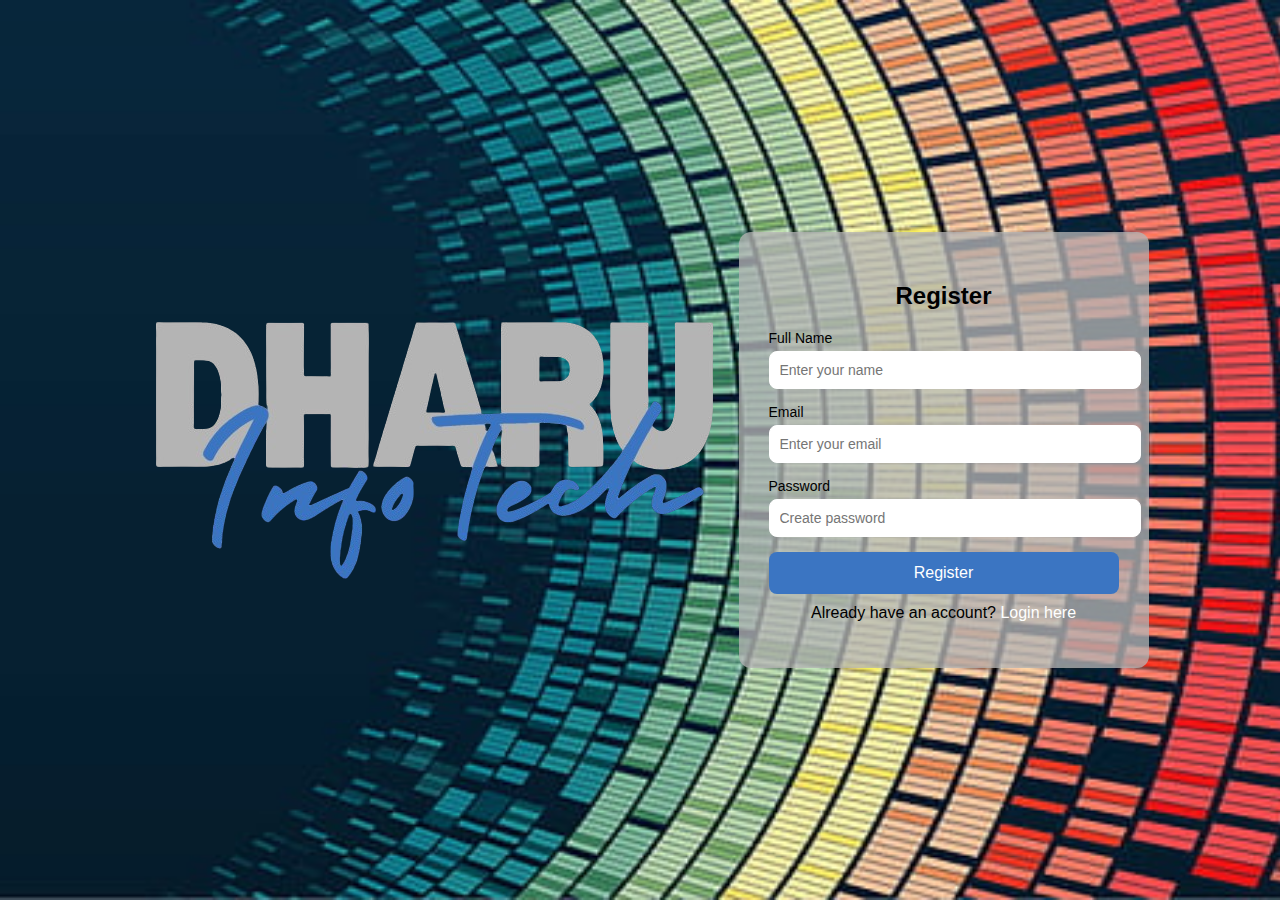
<file: index.html>
<!DOCTYPE html>
<html lang="en">
<head>
  <meta charset="UTF-8">
  <meta name="viewport" content="width=device-width, initial-scale=1.0">
  <title>Dharu info-tech/Register</title>
  <link rel="stylesheet" href="style.css">
</head>
<body>
  <nav>
    <a href="#"><img src="slide/image/logo.png" alt="logo"></a>
    </nav>
  <div class="container">
    <h2>Register</h2>
    <form action="login.html" method="get">
      <div class="input-box">
        <label>Full Name</label>
        <input type="text" name="name" placeholder="Enter your name" required>
      </div>
      <div class="input-box">
        <label>Email</label>
        <input type="email" name="email" placeholder="Enter your email" required>
      </div>
      <div class="input-box">
        <label>Password</label>
        <input type="password" name="password" placeholder="Create password" required>
      </div>
      <button type="submit">Register</button>
      <p>Already have an account? <a href="login.html">Login here</a></p>
    </form>
  </div>
</body>
</html>
</file>
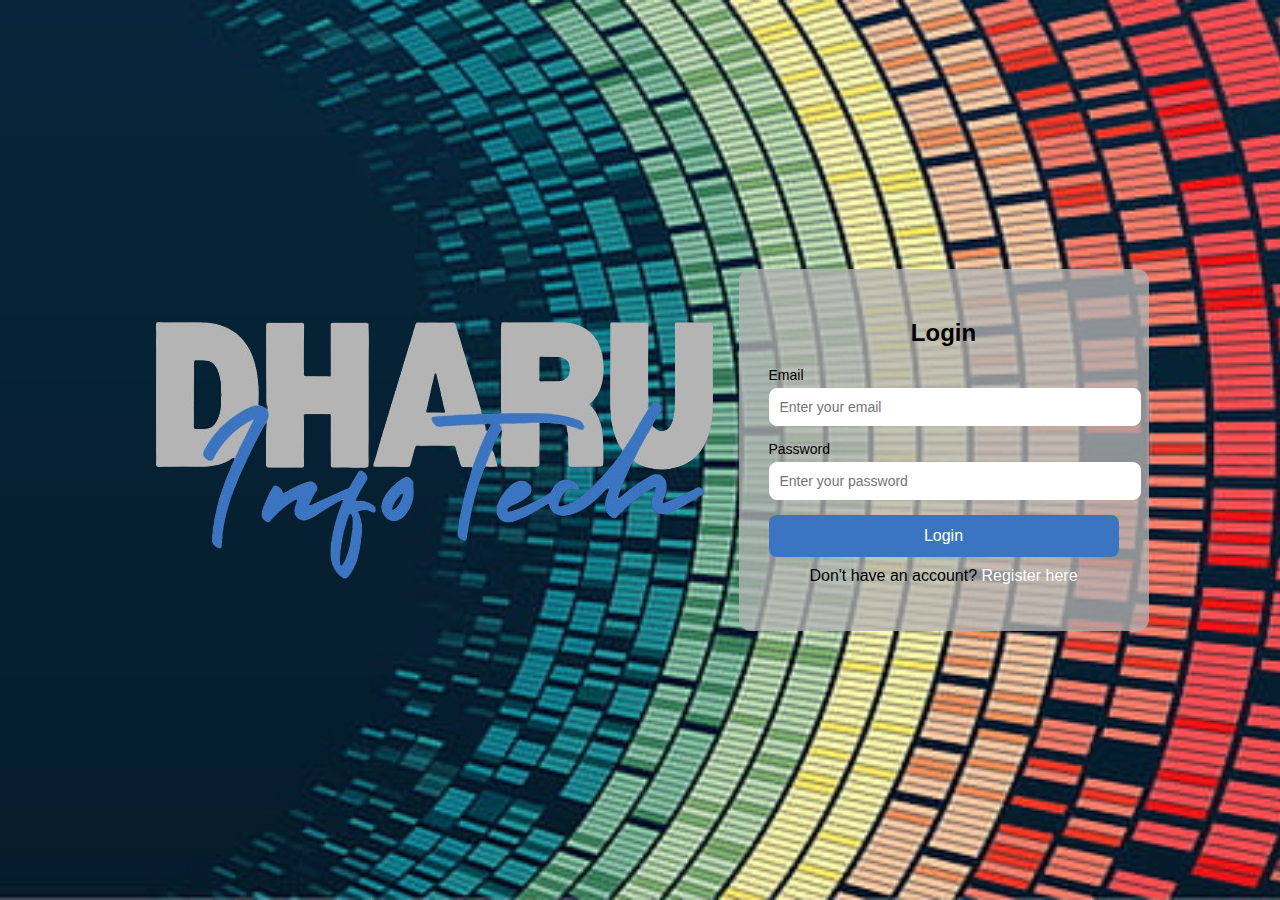
<file: login.html>
<!DOCTYPE html>
<html lang="en">
<head>
  <meta charset="UTF-8">
  <meta name="viewport" content="width=device-width, initial-scale=1.0">
  <title>Dharu info-tech/Login</title>
  <link rel="stylesheet" href="style.css">
</head>
<body>
  <nav>
    <a href="#"><img src="slide/image/logo.png" alt="logo"></a>
    </nav>
  <div class="container">
    <h2>Login</h2>
    <form action="home.html" method="get">
      <div class="input-box">
        <label>Email</label>
        <input type="email" name="email" placeholder="Enter your email" required>
      </div>
      <div class="input-box">
        <label>Password</label>
        <input type="password" name="password" placeholder="Enter your password" required>
      </div>
      <button type="submit">Login</button>
      <p>Don't have an account? <a href="index.html">Register here</a></p>
    </form>
  </div>
</body>
</html>
</file>
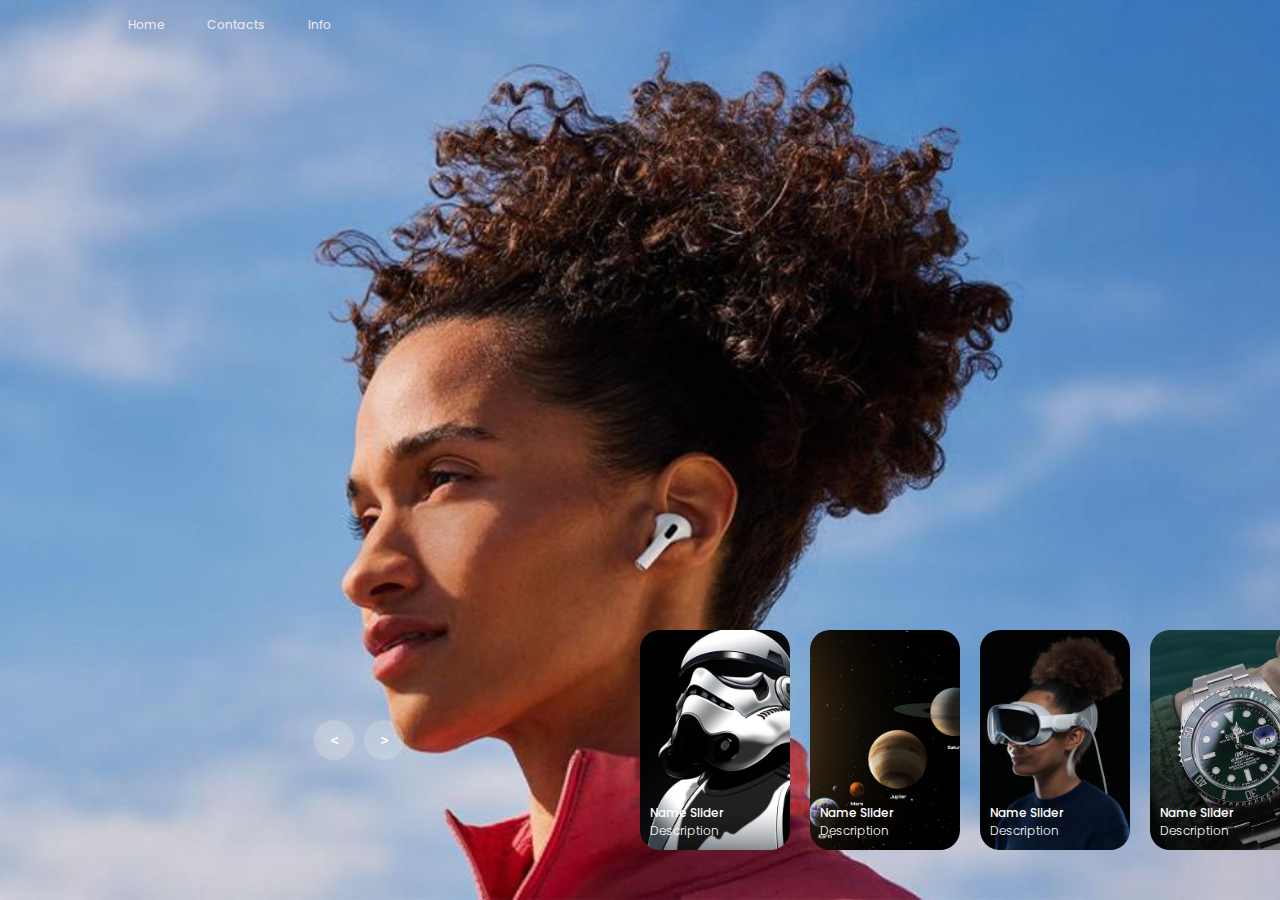
<file: slide.html>
<!DOCTYPE html>
<html lang="en">
<head>
    <meta charset="UTF-8">
    <meta name="viewport" content="width=device-width, initial-scale=1.0">
    <title>Dharu info-tech</title>
    <link rel="stylesheet" href="slide/style.css">
</head>
<body>
    <header>
        <nav>
            <a href="">Home</a>
            <a href="">Contacts</a>
            <a href="">Info</a>
        </nav>
    </header>

    <!-- carousel -->
    <div class="carousel">
        <!-- list item -->
        <div class="list">
            <div class="item">
                <img src="slide/image/img1.jpg">
                <div class="content">
                    <div class="author">Ui&Ux Design</div>
                    <div class="title">products</div>
                    <div class="topic">Airpods</div>
                    <div class="des">
                        <!-- lorem 50 -->
                        AirPods are wireless earbuds designed for a smooth and easy listening experience. They connect quickly to devices through Bluetooth for music, calls, and more. With features like touch controls, voice assistant support, and auto-pairing, they make daily use simple. Advanced versions include noise cancellation and spatial audio for richer sound. Their compact charging case keeps them portable and powered throughout the day.
                    </div>
                    <div class="buttons">
                        <button> <a href="slide/nodes/airpods/airpods.html" class="menuLink">Visit</a> </button></button>
                        <button> <a href="slide/nodes/airpods/buy/buy.html" class="menuLink">Buy Now</a></button>
                    </div>
                </div>
            </div>
            <div class="item">
                <img src="slide/image/img2.jpg">
                <div class="content">
                    <div class="author">Ui&Ux Design</div>
                    <div class="title">Products</div>
                    <div class="topic">Star War</div>
                    <div class="des">
                        Star Wars is a legendary science-fiction saga set in a galaxy far, far away.It tells the story of the battle between the Jedi, who use the Force for good, and the Sith, who use it for evil.The saga spans across generations, with epic space battles, lightsabers, and powerful heroes and villains.It explores themes of hope, destiny, friendship, and the struggle between light and dark.Since its debut in 1977, Star Wars has become one of the most beloved and influential stories worldwide.
                    </div>
                    <div class="buttons">
                        <button><a href="slide/nodes/star/star.html" class="menuLink">Visit</a> </button></button>
                        <button><a href="slide/nodes/star/buy/buy.html" class="menuLink">Buy Now</a></button>
                    </div>
                </div>
            </div>
            <div class="item">
                <img src="slide/image/img3.jpg">
                <div class="content">
                    <div class="author">Ui&Ux Design</div>
                    <div class="title">Education</div>
                    <div class="topic">Solar System</div>
                    <div class="des">
                        The Solar System is a collection of the Sun, planets, moons, and other objects.It has eight planets that orbit the Sun, ranging from Mercury to Neptune.Moons, asteroids, comets, and dwarf planets also move within it.Gravity from the Sun keeps everything in motion and balance.It is our cosmic home, where Earth is the only known planet with life.
                    </div>
                    <div class="buttons">
                        <button><a href="slide/nodes/solar/solar.html" class="menuLink">Visit</a> </button></button>
                        <button><a href="slide/nodes/solar/buy/buy.html" class="menuLink">Buy Now</a></button>
                    </div>
                </div>
            </div>
            <div class="item">
                <img src="slide/image/img4.jpg">
                <div class="content">
                    <div class="author">Ui&Ux Design</div>
                    <div class="title">Product</div>
                    <div class="topic">Apple Vision Pro</div>
                    <div class="des">
                        The Vision Pro is a mixed-reality headset that blends digital content with the real world.It uses high-resolution displays and advanced sensors for immersive experiences.Users can control it with their eyes, hands, and voice instead of controllers.It supports apps, movies, games, and even work tasks in a 3D space.Designed as a new kind of computer, it aims to change how people see and use technology.
                    </div>
                    <div class="buttons">
                        <button><a href="slide/nodes/vision/vision.html" class="menuLink">Visit</a> </button></button>
                        <button><a href="slide/nodes/vision/buy/buy.html" class="menuLink">Buy Now</a></button>
                    </div>
                </div>
            </div>
            <div class="item">
                <img src="slide/image/img5.jpg">
                <div class="content">
                    <div class="author">Ui&Ux Design</div>
                    <div class="title">Product</div>
                    <div class="topic">Watch</div>
                    <div class="des">
                        Watches can be digital or analog, and some are even smartwatches that show messages and track health. Apart from keeping time, a watch is also a fashion accessory, showing style and personality.
                    </div>
                    <div class="buttons">
                        <button><a href="slide/nodes/watch/watch.html" class="menuLink">Visit</a> </button></button>
                        <button><a href="slide/nodes/watch/buy/buy.html" class="menuLink">Buy Now</a></button>
                    </div>
                </div>
            </div>
        </div>
        <!-- list thumnail -->
        <div class="thumbnail">
            <div class="item">
                <img src="slide/image/img1.jpg">
                <div class="content">
                    <div class="title">
                        Name Slider
                    </div>
                    <div class="description">
                        Description
                    </div>
                </div>
            </div>
            <div class="item">
                <img src="slide/image/img2.jpg">
                <div class="content">
                    <div class="title">
                        Name Slider
                    </div>
                    <div class="description">
                        Description
                    </div>
                </div>
            </div>
            <div class="item">
                <img src="slide/image/img3.jpg">
                <div class="content">
                    <div class="title">
                        Name Slider
                    </div>
                    <div class="description">
                        Description
                    </div>
                </div>
            </div>
            <div class="item">
                <img src="slide/image/img4.jpg">
                <div class="content">
                    <div class="title">
                        Name Slider
                    </div>
                    <div class="description">
                        Description
                    </div>
                </div>
            </div>
            <div class="item">
                <img src="slide/image/img5.jpg">
                <div class="content">
                    <div class="title">
                        Name Slider
                    </div>
                    <div class="description">
                        Description
                    </div>
                </div>
            </div>
        </div>
        <!-- next prev -->

        <div class="arrows">
            <button id="prev"><</button>
            <button id="next">></button>
        </div>
        <!-- time running -->
        <div class="time"></div>
    </div>

    <script src="slide/app.js"></script>
</body>
</html>
</file>
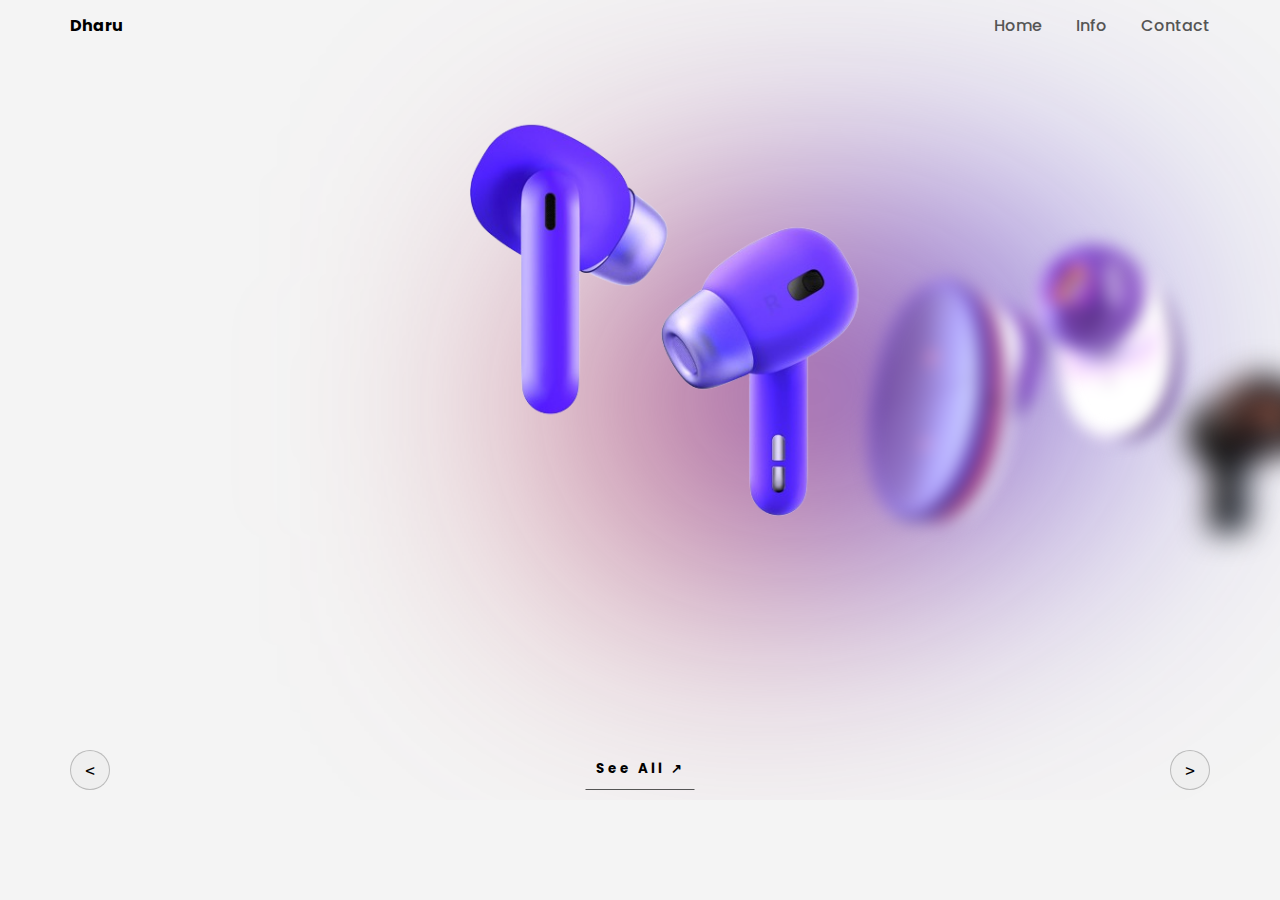
<file: slide/nodes/airpods/airpods.html>
<!DOCTYPE html>
<html lang="en">
<head>
    <meta charset="UTF-8">
    <meta name="viewport" content="width=device-width, initial-scale=1.0">
    <title>Dharu info-tech/Airpods</title>
    <link rel="stylesheet" href="style.css">
</head>
<body>
    
<header>
    <div class="logo">Dharu</div>
    <nav>
        <a href="">Home</a>
        <a href="">Info</a>
        <a href="">Contact</a>
    </nav>
</header>
    <div class="carousel">
        <div class="list">
            <div class="item">
                <img src="images/img1.png">
                <div class="introduce">
                    <div class="title">DESIGN SLIDER</div>
                    <div class="topic">Airpod</div>
                    <div class="des">
                        <!-- 20 lorem -->
                        Lorem ipsum dolor sit amet consectetur adipisicing elit. Officia, laborum cumque dignissimos quidem atque et eligendi aperiam voluptates beatae maxime.
                    </div>
                    <button class="seeMore">SEE MORE &#8599</button>
                </div>
                <div class="detail">
                    <div class="title">Airpod GHTK</div>
                    <div class="des">
                        <!-- lorem 50 -->
                        Lorem ipsum dolor sit amet, consectetur adipisicing elit. Dolor, reiciendis suscipit nobis nulla animi, modi explicabo quod corrupti impedit illo, accusantium in eaque nam quia adipisci aut distinctio porro eligendi. Reprehenderit nostrum consequuntur ea! Accusamus architecto dolores modi ducimus facilis quas voluptatibus! Tempora ratione accusantium magnam nulla tenetur autem beatae.
                    </div>
                    <div class="specifications">
                        <div>
                            <p>Used Time</p>
                            <p>6 hours</p>
                        </div>
                        <div>
                            <p>Charging port</p>
                            <p>Type-C</p>
                        </div>
                        <div>
                            <p>Compatible</p>
                            <p>Android</p>
                        </div>
                        <div>
                            <p>Bluetooth</p>
                            <p>5.3</p>
                        </div>
                        <div>
                            <p>Controlled</p>
                            <p>Touch</p>
                        </div>
                    </div>
                    <div class="checkout">
                        <button>ADD TO CART</button>
                        <button>CHECKOUT</button>
                    </div>
                </div>
            </div>

            <div class="item">
                <img src="images/img2.png">
                <div class="introduce">
                    <div class="title">DESIGN SLIDER</div>
                    <div class="topic">Airpod</div>
                    <div class="des">
                        <!-- 20 lorem -->
                        Lorem ipsum dolor sit amet consectetur adipisicing elit. Officia, laborum cumque dignissimos quidem atque et eligendi aperiam voluptates beatae maxime.
                    </div>
                    <button class="seeMore">SEE MORE &#8599</button>
                </div>
                <div class="detail">
                    <div class="title">Airpod GHTK</div>
                    <div class="des">
                        <!-- lorem 50 -->
                        Lorem ipsum dolor sit amet, consectetur adipisicing elit. Dolor, reiciendis suscipit nobis nulla animi, modi explicabo quod corrupti impedit illo, accusantium in eaque nam quia adipisci aut distinctio porro eligendi. Reprehenderit nostrum consequuntur ea! Accusamus architecto dolores modi ducimus facilis quas voluptatibus! Tempora ratione accusantium magnam nulla tenetur autem beatae.
                    </div>
                    <div class="specifications">
                        <div>
                            <p>Used Time</p>
                            <p>6 hours</p>
                        </div>
                        <div>
                            <p>Charging port</p>
                            <p>Type-C</p>
                        </div>
                        <div>
                            <p>Compatible</p>
                            <p>Android</p>
                        </div>
                        <div>
                            <p>Bluetooth</p>
                            <p>5.3</p>
                        </div>
                        <div>
                            <p>Controlled</p>
                            <p>Touch</p>
                        </div>
                    </div>
                    <div class="checkout">
                        <button>ADD TO CART</button>
                        <button>CHECKOUT</button>
                    </div>
                </div>
            </div>

            <div class="item">
                <img src="images/img3.png">
                <div class="introduce">
                    <div class="title">DESIGN SLIDER</div>
                    <div class="topic">Airpod</div>
                    <div class="des">
                        <!-- 20 lorem -->
                        Lorem ipsum dolor sit amet consectetur adipisicing elit. Officia, laborum cumque dignissimos quidem atque et eligendi aperiam voluptates beatae maxime.
                    </div>
                    <button class="seeMore">SEE MORE &#8599</button>
                </div>
                <div class="detail">
                    <div class="title">Airpod GHTK</div>
                    <div class="des">
                        <!-- lorem 50 -->
                        Lorem ipsum dolor sit amet, consectetur adipisicing elit. Dolor, reiciendis suscipit nobis nulla animi, modi explicabo quod corrupti impedit illo, accusantium in eaque nam quia adipisci aut distinctio porro eligendi. Reprehenderit nostrum consequuntur ea! Accusamus architecto dolores modi ducimus facilis quas voluptatibus! Tempora ratione accusantium magnam nulla tenetur autem beatae.
                    </div>
                    <div class="specifications">
                        <div>
                            <p>Used Time</p>
                            <p>6 hours</p>
                        </div>
                        <div>
                            <p>Charging port</p>
                            <p>Type-C</p>
                        </div>
                        <div>
                            <p>Compatible</p>
                            <p>Android</p>
                        </div>
                        <div>
                            <p>Bluetooth</p>
                            <p>5.3</p>
                        </div>
                        <div>
                            <p>Controlled</p>
                            <p>Touch</p>
                        </div>
                    </div>
                    <div class="checkout">
                        <button>ADD TO CART</button>
                        <button>CHECKOUT</button>
                    </div>
                </div>
            </div>

            <div class="item">
                <img src="images/img4.png">
                <div class="introduce">
                    <div class="title">DESIGN SLIDER</div>
                    <div class="topic">Airpod</div>
                    <div class="des">
                        <!-- 20 lorem -->
                        Lorem ipsum dolor sit amet consectetur adipisicing elit. Officia, laborum cumque dignissimos quidem atque et eligendi aperiam voluptates beatae maxime.
                    </div>
                    <button class="seeMore">SEE MORE &#8599</button>
                </div>
                <div class="detail">
                    <div class="title">Airpod GHTK</div>
                    <div class="des">
                        <!-- lorem 50 -->
                        Lorem ipsum dolor sit amet, consectetur adipisicing elit. Dolor, reiciendis suscipit nobis nulla animi, modi explicabo quod corrupti impedit illo, accusantium in eaque nam quia adipisci aut distinctio porro eligendi. Reprehenderit nostrum consequuntur ea! Accusamus architecto dolores modi ducimus facilis quas voluptatibus! Tempora ratione accusantium magnam nulla tenetur autem beatae.
                    </div>
                    <div class="specifications">
                        <div>
                            <p>Used Time</p>
                            <p>6 hours</p>
                        </div>
                        <div>
                            <p>Charging port</p>
                            <p>Type-C</p>
                        </div>
                        <div>
                            <p>Compatible</p>
                            <p>Android</p>
                        </div>
                        <div>
                            <p>Bluetooth</p>
                            <p>5.3</p>
                        </div>
                        <div>
                            <p>Controlled</p>
                            <p>Touch</p>
                        </div>
                    </div>
                    <div class="checkout">
                        <button>ADD TO CART</button>
                        <button>CHECKOUT</button>
                    </div>
                </div>
            </div>

            <div class="item">
                <img src="images/img5.png">
                <div class="introduce">
                    <div class="title">DESIGN SLIDER</div>
                    <div class="topic">Airpod</div>
                    <div class="des">
                        <!-- 20 lorem -->
                        Lorem ipsum dolor sit amet consectetur adipisicing elit. Officia, laborum cumque dignissimos quidem atque et eligendi aperiam voluptates beatae maxime.
                    </div>
                    <button class="seeMore">SEE MORE &#8599</button>
                </div>
                <div class="detail">
                    <div class="title">Airpod</div>
                    <div class="des">
                        <!-- lorem 50 -->
                        Lorem ipsum dolor sit amet, consectetur adipisicing elit. Dolor, reiciendis suscipit nobis nulla animi, modi explicabo quod corrupti impedit illo, accusantium in eaque nam quia adipisci aut distinctio porro eligendi. Reprehenderit nostrum consequuntur ea! Accusamus architecto dolores modi ducimus facilis quas voluptatibus! Tempora ratione accusantium magnam nulla tenetur autem beatae.
                    </div>
                    <div class="specifications">
                        <div>
                            <p>Used Time</p>
                            <p>6 hours</p>
                        </div>
                        <div>
                            <p>Charging port</p>
                            <p>Type-C</p>
                        </div>
                        <div>
                            <p>Compatible</p>
                            <p>Android</p>
                        </div>
                        <div>
                            <p>Bluetooth</p>
                            <p>5.3</p>
                        </div>
                        <div>
                            <p>Controlled</p>
                            <p>Touch</p>
                        </div>
                    </div>
                    <div class="checkout">
                        <button>ADD TO CART</button>
                        <button>CHECKOUT</button>
                    </div>
                </div>
            </div>

            <div class="item">
                <img src="images/img6.png">
                <div class="introduce">
                    <div class="title">DESIGN SLIDER</div>
                    <div class="topic">Airpod</div>
                    <div class="des">
                        <!-- 20 lorem -->
                        Lorem ipsum dolor sit amet consectetur adipisicing elit. Officia, laborum cumque dignissimos quidem atque et eligendi aperiam voluptates beatae maxime.
                    </div>
                    <button class="seeMore">SEE MORE &#8599</button>
                </div>
                <div class="detail">
                    <div class="title">Airpod GHTK</div>
                    <div class="des">
                        <!-- lorem 50 -->
                        Lorem ipsum dolor sit amet, consectetur adipisicing elit. Dolor, reiciendis suscipit nobis nulla animi, modi explicabo quod corrupti impedit illo, accusantium in eaque nam quia adipisci aut distinctio porro eligendi. Reprehenderit nostrum consequuntur ea! Accusamus architecto dolores modi ducimus facilis quas voluptatibus! Tempora ratione accusantium magnam nulla tenetur autem beatae.
                    </div>
                    <div class="specifications">
                        <div>
                            <p>Used Time</p>
                            <p>6 hours</p>
                        </div>
                        <div>
                            <p>Charging port</p>
                            <p>Type-C</p>
                        </div>
                        <div>
                            <p>Compatible</p>
                            <p>Android</p>
                        </div>
                        <div>
                            <p>Bluetooth</p>
                            <p>5.3</p>
                        </div>
                        <div>
                            <p>Controlled</p>
                            <p>Touch</p>
                        </div>
                    </div>
                    <div class="checkout">
                        <button>ADD TO CART</button>
                        <button>CHECKOUT</button>
                    </div>
                </div>
            </div>
        </div>
        <div class="arrows">
            <button id="prev"><</button>
            <button id="next">></button>
            <button id="back">See All  &#8599</button>
        </div>
    </div>



    <script src="app.js"></script>
</body>
</html>
</file>
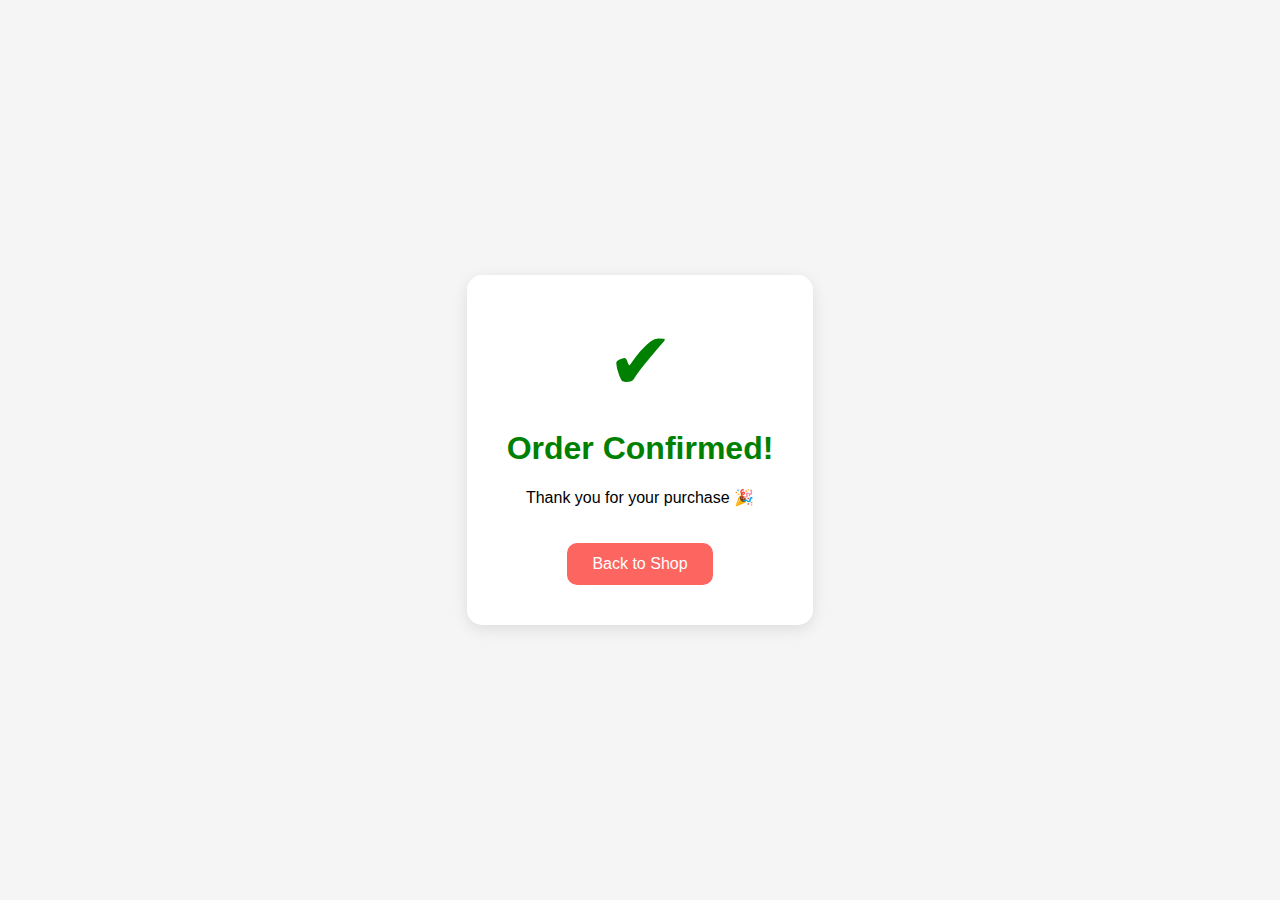
<file: slide/nodes/airpods/buy/success.html>
<!DOCTYPE html>
<html lang="en">
<head>
  <meta charset="UTF-8">
  <meta name="viewport" content="width=device-width, initial-scale=1.0">
  <title>Order Success</title>
  <style>
    body {
      font-family: Arial, sans-serif;
      background: #f5f5f5;
      display: flex;
      justify-content: center;
      align-items: center;
      height: 100vh;
      margin: 0;
    }
    .success-box {
      background: white;
      padding: 40px;
      border-radius: 15px;
      box-shadow: 0 4px 15px rgba(0,0,0,0.1);
      text-align: center;
      animation: fadeIn 1s ease-in-out;
    }
    .checkmark {
      font-size: 80px;
      color: green;
      animation: pop 0.6s ease-in-out;
    }
    @keyframes fadeIn {
      from {opacity: 0;}
      to {opacity: 1;}
    }
    @keyframes pop {
      0% {transform: scale(0);}
      70% {transform: scale(1.2);}
      100% {transform: scale(1);}
    }
    h1 { color: green; }
    .btn {
      margin-top: 20px;
      background: #fd6561;
      color: white;
      border: none;
      padding: 12px 25px;
      font-size: 16px;
      cursor: pointer;
      border-radius: 10px;
    }
    .btn:hover { background: #e63e3e; }
  </style>
</head>
<body>
  <div class="success-box">
    <div class="checkmark">✔</div>
    <h1>Order Confirmed!</h1>
    <p>Thank you for your purchase 🎉</p>
    <button class="btn" onclick="window.location.href='buy.html'">Back to Shop</button>
  </div>
</body>
</html>
</file>
<file: style.css>
/* style.css */

body {
    margin: 0;
    padding: 0;
    font-family: Arial, sans-serif;
    height: 100vh;
    background: url("slide/image/bg1.jpg") no-repeat center center fixed;
    background-size: cover;
    display: flex;
    justify-content: center;
    align-items: center;
}

/* Logo */
.logo {
    position: fixed;
    top: 200px;
    left: 20px;
    font-size: 28px;
    font-weight: bold;
    color: white;
}

/* Form container */
.form-box {
    background: rgb(255, 254, 254);
    padding: 40px;
    border-radius: 8px;
    box-shadow: 0 4px 8px rgb(255, 255, 255);
    width: 350px;
    text-align: center;
    color: rgb(255, 255, 255);
}

.form-box h2 {
    margin-bottom: 20px;
}

.form-box input {
    width: 100%;
    padding: 12px;
    margin: 10px 0;
    border: none;
    border-radius: 4px;
}

.form-box button {
    width: 100%;
    padding: 12px;
    background: red;
    border: none;
    border-radius: 4px;
    color: rgb(255, 255, 255);
    font-size: 16px;
    cursor: pointer;
}

.form-box button:hover {
    background: darkred;
}

.form-box a {
    color: #ffffff;
    font-size: 14px;
    text-decoration: none;
}

.form-box a:hover {
    text-decoration: underline;
}

.container {
  background: #b4b4b4c5;
  padding: 30px;
  border-radius: 12px;
  box-shadow: 0px 4px 10px rgba(255, 255, 255, 0);
  width: 350px;
}

h2 {
  text-align: center;
  margin-bottom: 20px;
}

.input-box {
  margin-bottom: 15px;
}

.input-box label {
  display: block;
  font-size: 14px;
  margin-bottom: 5px;
  color: #000000;
}

.input-box input {
  width: 100%;
  padding: 10px;
  border: 1px solid #ffffff;
  border-radius: 8px;
  font-size: 14px;
}

button {
  width: 100%;
  padding: 12px;
  border: none;
  border-radius: 8px;
  background: #3b75c2;
  color: #fff;
  font-size: 16px;
  cursor: pointer;
}

button:hover {
  background: #3b75c2;
}

p {
  text-align: center;
  margin-top: 10px;
}

a {
  color: #ffffff;
  text-decoration: none;
}

a:hover {
  text-decoration: underline;
}
</file>
<file: slide/style.css>
@import url('https://fonts.googleapis.com/css2?family=Poppins:ital,wght@0,100;0,200;0,300;0,400;0,500;0,600;0,700;0,800;0,900;1,100;1,200;1,300;1,400;1,500;1,600;1,700;1,800;1,900&display=swap');
body{
    margin: 0;
    background-color: #000;
    color: #eee;
    font-family: Poppins;
    font-size: 12px;
}
a{
    text-decoration: none;
}
header{
    width: 1140px;
    max-width: 80%;
    margin: auto;
    height: 50px;
    display: flex;
    align-items: center;
    position: relative;
    z-index: 100;
}
header a{
    color: #eee;
    margin-right: 40px;
}
/* carousel */
.carousel{
    height: 100vh;
    margin-top: -50px;
    width: 100vw;
    overflow: hidden;
    position: relative;
}
.carousel .list .item{
    width: 100%;
    height: 100%;
    position: absolute;
    inset: 0 0 0 0;
}
.carousel .list .item img{
    width: 100%;
    height: 100%;
    object-fit: cover;
}
.carousel .list .item .content{
    position: absolute;
    top: 20%;
    width: 1140px;
    max-width: 80%;
    left: 50%;
    transform: translateX(-50%);
    padding-right: 30%;
    box-sizing: border-box;
    color: #fff;
    text-shadow: 0 5px 10px #0004;
}
.carousel .list .item .author{
    font-weight: bold;
    letter-spacing: 10px;
}
.carousel .list .item .title,
.carousel .list .item .topic{
    font-size: 5em;
    font-weight: bold;
    line-height: 1.3em;
}
.carousel .list .item .topic{
    color: #f1683a;
}
.carousel .list .item .buttons{
    display: grid;
    grid-template-columns: repeat(2, 130px);
    grid-template-rows: 40px;
    gap: 5px;
    margin-top: 20px;
}
.carousel .list .item .buttons button{
    border: none;
    background-color: #eee;
    letter-spacing: 3px;
    font-family: Poppins;
    font-weight: 500;
}
.carousel .list .item .buttons button:nth-child(2){
    background-color: transparent;
    border: 1px solid #fff;
    color: #eee;
}
/* thumbail */
.thumbnail{
    position: absolute;
    bottom: 50px;
    left: 50%;
    width: max-content;
    z-index: 100;
    display: flex;
    gap: 20px;
}
.thumbnail .item{
    width: 150px;
    height: 220px;
    flex-shrink: 0;
    position: relative;
}
.thumbnail .item img{
    width: 100%;
    height: 100%;
    object-fit: cover;
    border-radius: 20px;
}
.thumbnail .item .content{
    color: #fff;
    position: absolute;
    bottom: 10px;
    left: 10px;
    right: 10px;
}
.thumbnail .item .content .title{
    font-weight: 500;
}
.thumbnail .item .content .description{
    font-weight: 300;
}
/* arrows */
.arrows{
    position: absolute;
    top: 80%;
    right: 52%;
    z-index: 100;
    width: 300px;
    max-width: 30%;
    display: flex;
    gap: 10px;
    align-items: center;
}
.arrows button{
    width: 40px;
    height: 40px;
    border-radius: 50%;
    background-color: #eee4;
    border: none;
    color: #fff;
    font-family: monospace;
    font-weight: bold;
    transition: .5s;
}
.arrows button:hover{
    background-color: #fff;
    color: #000;
}

/* animation */
.carousel .list .item:nth-child(1){
    z-index: 1;
}

/* animation text in first item */

.carousel .list .item:nth-child(1) .content .author,
.carousel .list .item:nth-child(1) .content .title,
.carousel .list .item:nth-child(1) .content .topic,
.carousel .list .item:nth-child(1) .content .des,
.carousel .list .item:nth-child(1) .content .buttons
{
    transform: translateY(50px);
    filter: blur(20px);
    opacity: 0;
    animation: showContent .5s 1s linear 1 forwards;
}
@keyframes showContent{
    to{
        transform: translateY(0px);
        filter: blur(0px);
        opacity: 1;
    }
}
.carousel .list .item:nth-child(1) .content .title{
    animation-delay: 1.2s!important;
}
.carousel .list .item:nth-child(1) .content .topic{
    animation-delay: 1.4s!important;
}
.carousel .list .item:nth-child(1) .content .des{
    animation-delay: 1.6s!important;
}
.carousel .list .item:nth-child(1) .content .buttons{
    animation-delay: 1.8s!important;
}
/* create animation when next click */
.carousel.next .list .item:nth-child(1) img{
    width: 150px;
    height: 220px;
    position: absolute;
    bottom: 50px;
    left: 50%;
    border-radius: 30px;
    animation: showImage .5s linear 1 forwards;
}
@keyframes showImage{
    to{
        bottom: 0;
        left: 0;
        width: 100%;
        height: 100%;
        border-radius: 0;
    }
}

.carousel.next .thumbnail .item:nth-last-child(1){
    overflow: hidden;
    animation: showThumbnail .5s linear 1 forwards;
}
.carousel.prev .list .item img{
    z-index: 100;
}
@keyframes showThumbnail{
    from{
        width: 0;
        opacity: 0;
    }
}
.carousel.next .thumbnail{
    animation: effectNext .5s linear 1 forwards;
}

@keyframes effectNext{
    from{
        transform: translateX(150px);
    }
}

/* running time */

.carousel .time{
    position: absolute;
    z-index: 1000;
    width: 0%;
    height: 3px;
    background-color: #f1683a;
    left: 0;
    top: 0;
}

.carousel.next .time,
.carousel.prev .time{
    animation: runningTime 3s linear 1 forwards;
}
@keyframes runningTime{
    from{ width: 100%}
    to{width: 0}
}


/* prev click */

.carousel.prev .list .item:nth-child(2){
    z-index: 2;
}

.carousel.prev .list .item:nth-child(2) img{
    animation: outFrame 0.5s linear 1 forwards;
    position: absolute;
    bottom: 0;
    left: 0;
}
@keyframes outFrame{
    to{
        width: 150px;
        height: 220px;
        bottom: 50px;
        left: 50%;
        border-radius: 20px;
    }
}

.carousel.prev .thumbnail .item:nth-child(1){
    overflow: hidden;
    opacity: 0;
    animation: showThumbnail .5s linear 1 forwards;
}
.carousel.next .arrows button,
.carousel.prev .arrows button{
    pointer-events: none;
}
.carousel.prev .list .item:nth-child(2) .content .author,
.carousel.prev .list .item:nth-child(2) .content .title,
.carousel.prev .list .item:nth-child(2) .content .topic,
.carousel.prev .list .item:nth-child(2) .content .des,
.carousel.prev .list .item:nth-child(2) .content .buttons
{
    animation: contentOut 1.5s linear 1 forwards!important;
}

@keyframes contentOut{
    to{
        transform: translateY(-150px);
        filter: blur(20px);
        opacity: 0;
    }
}
@media screen and (max-width: 678px) {
    .carousel .list .item .content{
        padding-right: 0;
    }
    .carousel .list .item .content .title{
        font-size: 30px;
    }
}
</file>
<file: slide/nodes/airpods/style.css>
@import url('https://fonts.googleapis.com/css2?family=Poppins:ital,wght@0,100;0,200;0,300;0,400;0,500;0,600;0,700;0,800;0,900;1,100;1,200;1,300;1,400;1,500;1,600;1,700;1,800;1,900&display=swap');
body{
    margin: 0;
    background-color: #F4F4F4;
    font-family: Poppins;
}
:root{
    --item1-transform: translateX(-100%) translateY(-5%) scale(1.5);
    --item1-filter: blur(30px);
    --item1-zIndex: 11;
    --item1-opacity: 0;

    --item2-transform: translateX(0);
    --item2-filter: blur(0px);
    --item2-zIndex: 10;
    --item2-opacity: 1;

    --item3-transform: translate(50%,10%) scale(0.8);
    --item3-filter: blur(10px);
    --item3-zIndex: 9;
    --item3-opacity: 1;

    --item4-transform: translate(90%,20%) scale(0.5);
    --item4-filter: blur(30px);
    --item4-zIndex: 8;
    --item4-opacity: 1;
    
    --item5-transform: translate(120%,30%) scale(0.3);
    --item5-filter: blur(40px);
    --item5-zIndex: 7;
    --item5-opacity: 0;
}
header{
    width: 1140px;
    max-width: 90%;
    display: flex;
    justify-content: space-between;
    margin: auto;
    height: 50px;
    align-items: center;
}
header .logo{
    font-weight: bold;
}
header nav a{
    margin-left: 30px;
    text-decoration: none;
    color: #555;
    font-weight: 500;
}

/* carousel */
.carousel{
    position: relative;
    height: 800px;
    overflow: hidden;
    margin-top: -50px;
}
.carousel .list{
    position: absolute;
    width: 1140px;
    max-width: 90%;
    height: 80%;
    left: 50%;
    transform: translateX(-50%);
}
.carousel .list .item{
    position: absolute;
    left: 0%;
    width: 70%;
    height: 100%;
    font-size: 15px;
    transition: left 0.5s, opacity 0.5s, width 0.5s;
}
.carousel .list .item:nth-child(n + 6){
    opacity: 0;
}
.carousel .list .item:nth-child(2){
    z-index: 10;
    transform: translateX(0);
}
.carousel .list .item img{
    width: 50%;
    position: absolute;
    right: 0;
    top: 50%;
    transform: translateY(-50%);
    transition: right 1.5s;
}

.carousel .list .item .introduce{
    opacity: 0;
    pointer-events: none;
}
.carousel .list .item:nth-child(2) .introduce{
    opacity: 1;
    pointer-events: auto;
    width: 400px;
    position: absolute;
    top: 50%;
    transform:  translateY(-50%);
    transition: opacity 0.5s;
}
.carousel .list .item .introduce .title{
    font-size: 2em;
    font-weight: 500;
    line-height: 1em;
}
.carousel .list .item .introduce .topic{
    font-size: 4em;
    font-weight: 500;
}
.carousel .list .item .introduce .des{
    font-size: small;
    color: #5559;
}
.carousel .list .item .introduce .seeMore{
    font-family: Poppins;
    margin-top: 1.2em;
    padding: 5px 0;
    border: none;
    border-bottom: 1px solid #555;
    background-color: transparent;
    font-weight: bold;
    letter-spacing: 3px;
    transition: background 0.5s;
}
.carousel .list .item .introduce .seeMore:hover{
    background: #eee;
}
.carousel .list .item:nth-child(1){
    transform: var(--item1-transform);
    filter: var(--item1-filter);
    z-index: var(--item1-zIndex);
    opacity: var(--item1-opacity);
    pointer-events: none;
}
.carousel .list .item:nth-child(3){
    transform: var(--item3-transform);
    filter: var(--item3-filter);
    z-index: var(--item3-zIndex);
}
.carousel .list .item:nth-child(4){
    transform: var(--item4-transform);
    filter: var(--item4-filter);
    z-index: var(--item4-zIndex);
}
.carousel .list .item:nth-child(5){
    transform: var(--item5-transform);
    filter: var(--item5-filter);
    opacity: var(--item5-opacity);
    pointer-events: none;
}
/* animation text in item2 */
.carousel .list .item:nth-child(2) .introduce .title,
.carousel .list .item:nth-child(2) .introduce .topic,
.carousel .list .item:nth-child(2) .introduce .des,
.carousel .list .item:nth-child(2) .introduce .seeMore{
    opacity: 0;
    animation: showContent 0.5s 1s ease-in-out 1 forwards;
}
@keyframes showContent{
    from{
        transform: translateY(-30px);
        filter: blur(10px);
    }to{
        transform: translateY(0);
        opacity: 1;
        filter: blur(0px);
    }
}
.carousel .list .item:nth-child(2) .introduce .topic{
    animation-delay: 1.2s;
}
.carousel .list .item:nth-child(2) .introduce .des{
    animation-delay: 1.4s;
}
.carousel .list .item:nth-child(2) .introduce .seeMore{
    animation-delay: 1.6s;
}
/* next click */
.carousel.next .item:nth-child(1){
    animation: transformFromPosition2 0.5s ease-in-out 1 forwards;
}
@keyframes transformFromPosition2{
    from{
        transform: var(--item2-transform);
        filter: var(--item2-filter);
        opacity: var(--item2-opacity);
    }
}
.carousel.next .item:nth-child(2){
    animation: transformFromPosition3 0.7s ease-in-out 1 forwards;
}
@keyframes transformFromPosition3{
    from{
        transform: var(--item3-transform);
        filter: var(--item3-filter);
        opacity: var(--item3-opacity);
    }
}
.carousel.next .item:nth-child(3){
    animation: transformFromPosition4 0.9s ease-in-out 1 forwards;
}
@keyframes transformFromPosition4{
    from{
        transform: var(--item4-transform);
        filter: var(--item4-filter);
        opacity: var(--item4-opacity);
    }
}
.carousel.next .item:nth-child(4){
    animation: transformFromPosition5 1.1s ease-in-out 1 forwards;
}
@keyframes transformFromPosition5{
    from{
        transform: var(--item5-transform);
        filter: var(--item5-filter);
        opacity: var(--item5-opacity);
    }
}
/* previous */
.carousel.prev .list .item:nth-child(5){
    animation: transformFromPosition4 0.5s ease-in-out 1 forwards;
}
.carousel.prev .list .item:nth-child(4){
    animation: transformFromPosition3 0.7s ease-in-out 1 forwards;
}
.carousel.prev .list .item:nth-child(3){
    animation: transformFromPosition2 0.9s ease-in-out 1 forwards;
}
.carousel.prev .list .item:nth-child(2){
    animation: transformFromPosition1 1.1s ease-in-out 1 forwards;
}
@keyframes transformFromPosition1{
    from{
        transform: var(--item1-transform);
        filter: var(--item1-filter);
        opacity: var(--item1-opacity);        
    }
}

/* detail  */
.carousel .list .item .detail{
    opacity: 0;
    pointer-events: none;
}
/* showDetail */
.carousel.showDetail .list .item:nth-child(3),
.carousel.showDetail .list .item:nth-child(4){
    left: 100%;
    opacity: 0;
    pointer-events: none;
}
.carousel.showDetail .list .item:nth-child(2){
    width: 100%;
}
.carousel.showDetail .list .item:nth-child(2) .introduce{
    opacity: 0;
    pointer-events: none;
}
.carousel.showDetail .list .item:nth-child(2) img{
    right: 50%;
}
.carousel.showDetail .list .item:nth-child(2) .detail{
    opacity: 1;
    width: 50%;
    position: absolute;
    right: 0;
    top: 50%;
    transform: translateY(-50%);
    text-align: right;
    pointer-events: auto;
}
.carousel.showDetail .list .item:nth-child(2) .detail .title{
    font-size: 4em;
}
.carousel.showDetail .list .item:nth-child(2) .detail .specifications{
    display: flex;
    gap: 10px;
    width: 100%;
    border-top: 1px solid #5553;
    margin-top: 20px;
}
.carousel.showDetail .list .item:nth-child(2) .detail .specifications div{
    width: 90px;
    text-align: center;
    flex-shrink: 0;
}
.carousel.showDetail .list .item:nth-child(2) .detail .specifications div p:nth-child(1){
    font-weight: bold;
}
.carousel.carousel.showDetail .list .item:nth-child(2) .checkout button{
    font-family: Poppins;
    background-color: transparent;
    border: 1px solid #5555;
    margin-left: 5px;
    padding: 5px 10px;
    letter-spacing: 2px;
    font-weight: 500;
}
.carousel.carousel.showDetail .list .item:nth-child(2) .checkout button:nth-child(2){
    background-color: #693EFF;
    color: #eee;
}
.carousel.showDetail .list .item:nth-child(2) .detail  .title,
.carousel.showDetail .list .item:nth-child(2) .detail  .des,
.carousel.showDetail .list .item:nth-child(2) .detail .specifications,
.carousel.showDetail .list .item:nth-child(2) .detail .checkout{
    opacity: 0;
    animation: showContent 0.5s 1s ease-in-out 1 forwards;
}
.carousel.showDetail .list .item:nth-child(2) .detail  .des{
    animation-delay: 1.2s;
}
.carousel.showDetail .list .item:nth-child(2) .detail .specifications{
    animation-delay: 1.4s;
}
.carousel.showDetail .list .item:nth-child(2) .detail .checkout{
    animation-delay: 1.6s;
}
.arrows{
    position: absolute;
    bottom: 10px;
    width: 1140px;
    max-width: 90%;
    display: flex;
    justify-content: space-between;
    left: 50%;
    transform: translateX(-50%);
}
#prev,
#next{
    width: 40px;
    height: 40px;
    border-radius: 50%;
    font-family: monospace;
    border: 1px solid #5555;
    font-size: large;
    bottom: 20%;
    left: 10%;
}
#next{
    left: unset;
    right: 10%;
}
#back{
    position: absolute;
    z-index: 100;
    bottom: 0%;
    left: 50%;
    transform: translateX(-50%);
    border: none;
    border-bottom: 1px solid #555;
    font-family: Poppins;
    font-weight: bold;
    letter-spacing: 3px;
    background-color: transparent;
    padding: 10px;
    /* opacity: 0; */
    transition: opacity 0.5s;
}
.carousel.showDetail #back{
    opacity: 1;
}
.carousel.showDetail #prev,
.carousel.showDetail #next{
    opacity: 0;
    pointer-events: none;
}
.carousel::before{
    width: 500px;
    height: 300px;
    content: '';
    background-image: linear-gradient(70deg, #DC422A, blue);
    position: absolute;
    z-index: -1;
    border-radius: 20% 30% 80% 10%;
    filter: blur(150px);
    top: 50%;
    left: 50%;
    transform: translate(-10%, -50%);
    transition: 1s;
}
.carousel.showDetail::before{
    transform: translate(-100%, -50%) rotate(90deg);
    filter: blur(130px);
}
@media screen and (max-width: 991px){
    /* ipad, tablets */
    .carousel .list .item{
        width: 90%;
    }
    .carousel.showDetail .list .item:nth-child(2) .detail .specifications{
        overflow: auto;
    }
    .carousel.showDetail .list .item:nth-child(2) .detail .title{
        font-size: 2em;
    }
}
@media screen and (max-width: 767px){
    /* mobile */
    .carousel{
        height: 600px;
    }
    .carousel .list .item{
        width: 100%;
        font-size: 10px;
    }
    
    .carousel .list{
        height: 100%;
    }
    .carousel .list .item:nth-child(2) .introduce{
        width: 50%;
    }
    
    .carousel .list .item img{
        width: 40%;
    }
    .carousel.showDetail .list .item:nth-child(2) .detail{
        backdrop-filter: blur(10px);
        font-size: small;
    }
    .carousel .list .item:nth-child(2) .introduce .des,
    .carousel.showDetail .list .item:nth-child(2) .detail .des{
        height: 100px;
        overflow: auto;
    }
    .carousel.showDetail .list .item:nth-child(2) .detail .checkout{
        display: flex;
        width: max-content;
        float: right;
    }
}
</file>
